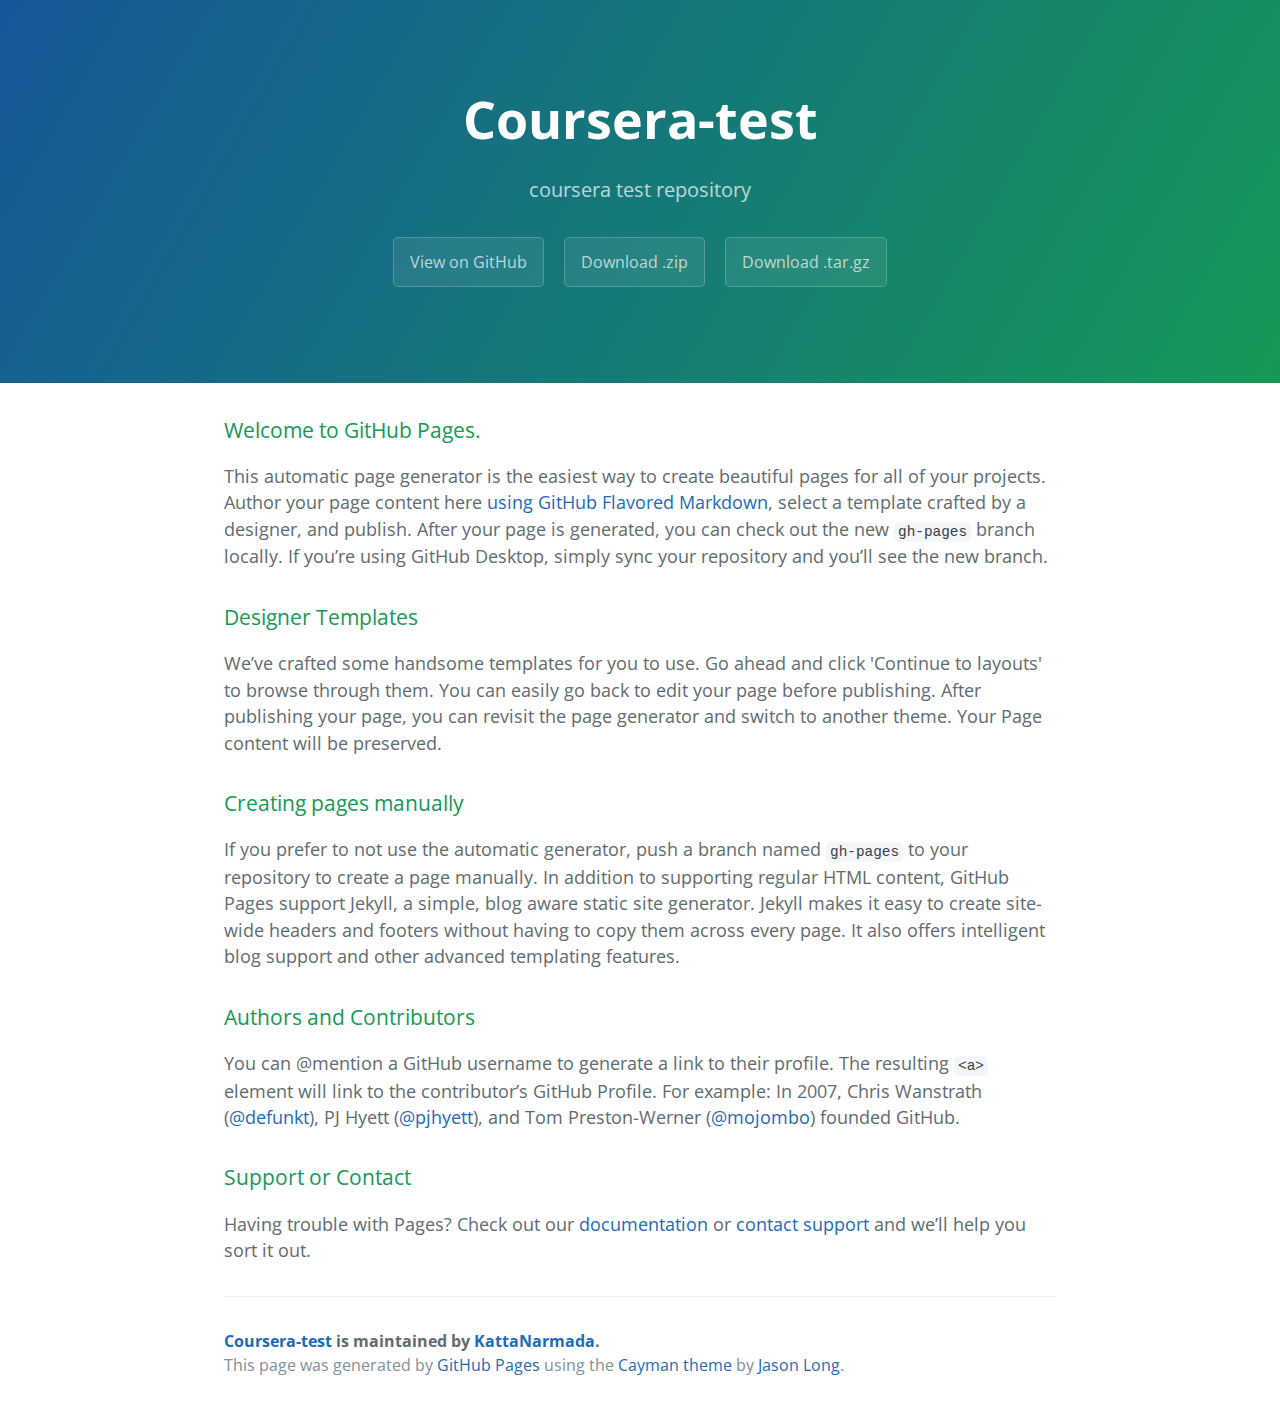
<file: index.html>
<!DOCTYPE html>
<html lang="en-us">
  <head>
    <meta charset="UTF-8">
    <title>Coursera-test by KattaNarmada</title>
    <meta name="viewport" content="width=device-width, initial-scale=1">
    <link rel="stylesheet" type="text/css" href="stylesheets/normalize.css" media="screen">
    <link href='https://fonts.googleapis.com/css?family=Open+Sans:400,700' rel='stylesheet' type='text/css'>
    <link rel="stylesheet" type="text/css" href="stylesheets/stylesheet.css" media="screen">
    <link rel="stylesheet" type="text/css" href="stylesheets/github-light.css" media="screen">
  </head>
  <body>
    <section class="page-header">
      <h1 class="project-name">Coursera-test</h1>
      <h2 class="project-tagline">coursera test repository</h2>
      <a href="https://github.com/KattaNarmada/coursera-test" class="btn">View on GitHub</a>
      <a href="https://github.com/KattaNarmada/coursera-test/zipball/master" class="btn">Download .zip</a>
      <a href="https://github.com/KattaNarmada/coursera-test/tarball/master" class="btn">Download .tar.gz</a>
    </section>

    <section class="main-content">
      <h3>
<a id="welcome-to-github-pages" class="anchor" href="#welcome-to-github-pages" aria-hidden="true"><span aria-hidden="true" class="octicon octicon-link"></span></a>Welcome to GitHub Pages.</h3>
<p>This automatic page generator is the easiest way to create beautiful pages for all of your projects. Author your page content here <a href="https://guides.github.com/features/mastering-markdown/">using GitHub Flavored Markdown</a>, select a template crafted by a designer, and publish. After your page is generated, you can check out the new <code>gh-pages</code> branch locally. If you’re using GitHub Desktop, simply sync your repository and you’ll see the new branch.</p>
<h3>
<a id="designer-templates" class="anchor" href="#designer-templates" aria-hidden="true"><span aria-hidden="true" class="octicon octicon-link"></span></a>Designer Templates</h3>
<p>We’ve crafted some handsome templates for you to use. Go ahead and click 'Continue to layouts' to browse through them. You can easily go back to edit your page before publishing. After publishing your page, you can revisit the page generator and switch to another theme. Your Page content will be preserved.</p>
<h3>
<a id="creating-pages-manually" class="anchor" href="#creating-pages-manually" aria-hidden="true"><span aria-hidden="true" class="octicon octicon-link"></span></a>Creating pages manually</h3>
<p>If you prefer to not use the automatic generator, push a branch named <code>gh-pages</code> to your repository to create a page manually. In addition to supporting regular HTML content, GitHub Pages support Jekyll, a simple, blog aware static site generator. Jekyll makes it easy to create site-wide headers and footers without having to copy them across every page. It also offers intelligent blog support and other advanced templating features.</p>
<h3>
<a id="authors-and-contributors" class="anchor" href="#authors-and-contributors" aria-hidden="true"><span aria-hidden="true" class="octicon octicon-link"></span></a>Authors and Contributors</h3>
<p>You can @mention a GitHub username to generate a link to their profile. The resulting <code>&lt;a&gt;</code> element will link to the contributor’s GitHub Profile. For example: In 2007, Chris Wanstrath (<a class="user-mention" data-hovercard-type="user" data-hovercard-url="/users/defunkt/hovercard" data-octo-click="hovercard-link-click" data-octo-dimensions="link_type:self" href="https://github.com/defunkt">@defunkt</a>), PJ Hyett (<a class="user-mention" data-hovercard-type="user" data-hovercard-url="/users/pjhyett/hovercard" data-octo-click="hovercard-link-click" data-octo-dimensions="link_type:self" href="https://github.com/pjhyett">@pjhyett</a>), and Tom Preston-Werner (<a class="user-mention" data-hovercard-type="user" data-hovercard-url="/users/mojombo/hovercard" data-octo-click="hovercard-link-click" data-octo-dimensions="link_type:self" href="https://github.com/mojombo">@mojombo</a>) founded GitHub.</p>
<h3>
<a id="support-or-contact" class="anchor" href="#support-or-contact" aria-hidden="true"><span aria-hidden="true" class="octicon octicon-link"></span></a>Support or Contact</h3>
<p>Having trouble with Pages? Check out our <a href="https://help.github.com/pages">documentation</a> or <a href="https://github.com/contact">contact support</a> and we’ll help you sort it out.</p>

      <footer class="site-footer">
        <span class="site-footer-owner"><a href="https://github.com/KattaNarmada/coursera-test">Coursera-test</a> is maintained by <a href="https://github.com/KattaNarmada">KattaNarmada</a>.</span>

        <span class="site-footer-credits">This page was generated by <a href="https://pages.github.com">GitHub Pages</a> using the <a href="https://github.com/jasonlong/cayman-theme">Cayman theme</a> by <a href="https://twitter.com/jasonlong">Jason Long</a>.</span>
      </footer>

    </section>

  
  </body>
</html>
</file>
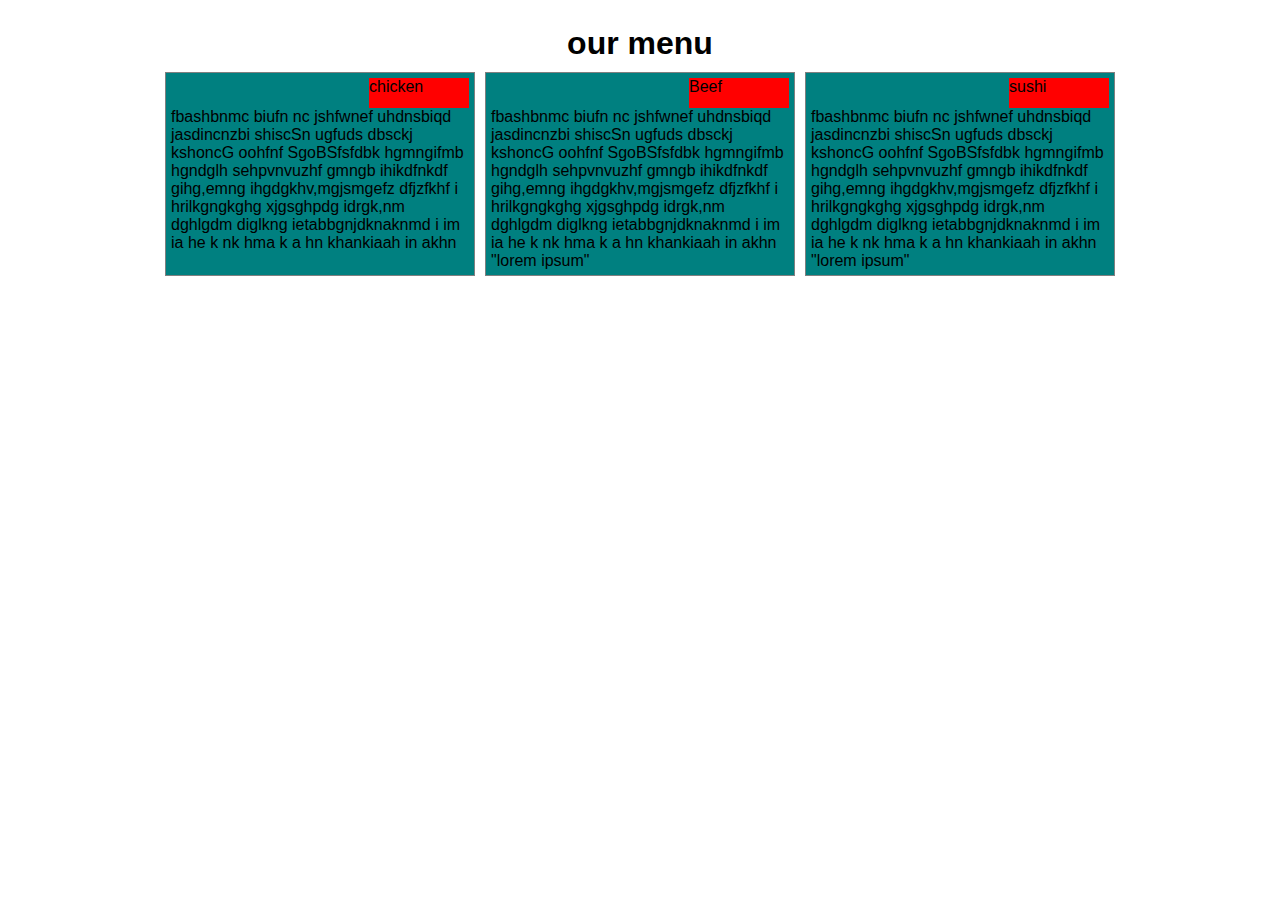
<file: site/index.html>
<!DOCTYPE html>
<!-- saved from url=(0050)https://kattanarmada.github.io/coursera-test/site/ -->
<html><head><meta http-equiv="Content-Type" content="text/html; charset=UTF-8">
	
	<title>Assignment1</title>
	<meta name="viewport" content="width=device-width,initial-scale=1.0">
	<link rel="stylesheet" href="index.css">
</head>
<body>
	<div class="wrapper">
	<header>
		<h1>our menu</h1></header>
	<section class="coloumns">
	<div class="box">
		<p id="p1">chicken</p>
		<p id="first"> fbashbnmc biufn nc jshfwnef uhdnsbiqd jasdincnzbi shiscSn ugfuds  dbsckj kshoncG oohfnf SgoBSfsfdbk hgmngifmb hgndglh sehpvnvuzhf gmngb ihikdfnkdf gihg,emng ihgdgkhv,mgjsmgefz dfjzfkhf i hrilkgngkghg xjgsghpdg idrgk,nm dghlgdm diglkng ietabbgnjdknaknmd i  im ia he k  nk hma k a hn khankiaah  in akhn</p>
	</div>
	<div class="box">
		<p id="p2">Beef</p>
		<p id="second">
			fbashbnmc biufn nc jshfwnef uhdnsbiqd jasdincnzbi shiscSn ugfuds  dbsckj kshoncG oohfnf SgoBSfsfdbk hgmngifmb hgndglh sehpvnvuzhf gmngb ihikdfnkdf gihg,emng ihgdgkhv,mgjsmgefz dfjzfkhf i hrilkgngkghg xjgsghpdg idrgk,nm dghlgdm diglkng ietabbgnjdknaknmd i  im ia he k  nk hma k a hn khankiaah  in akhn "lorem ipsum"
		</p>
	</div>
	<div class="box">
		<p id="p3">sushi</p>
		<p id="third">
			fbashbnmc biufn nc jshfwnef uhdnsbiqd jasdincnzbi shiscSn ugfuds  dbsckj kshoncG oohfnf SgoBSfsfdbk hgmngifmb hgndglh sehpvnvuzhf gmngb ihikdfnkdf gihg,emng ihgdgkhv,mgjsmgefz dfjzfkhf i hrilkgngkghg xjgsghpdg idrgk,nm dghlgdm diglkng ietabbgnjdknaknmd i  im ia he k  nk hma k a hn khankiaah  in akhn "lorem ipsum"
		</p>
	</div>
</section>
</div>
</body></html>
</file>
<file: stylesheets/stylesheet.css>
* {
  box-sizing: border-box; }

body {
  padding: 0;
  margin: 0;
  font-family: "Open Sans", "Helvetica Neue", Helvetica, Arial, sans-serif;
  font-size: 16px;
  line-height: 1.5;
  color: #606c71; }

a {
  color: #1e6bb8;
  text-decoration: none; }
  a:hover {
    text-decoration: underline; }

.btn {
  display: inline-block;
  margin-bottom: 1rem;
  color: rgba(255, 255, 255, 0.7);
  background-color: rgba(255, 255, 255, 0.08);
  border-color: rgba(255, 255, 255, 0.2);
  border-style: solid;
  border-width: 1px;
  border-radius: 0.3rem;
  transition: color 0.2s, background-color 0.2s, border-color 0.2s; }
  .btn + .btn {
    margin-left: 1rem; }

.btn:hover {
  color: rgba(255, 255, 255, 0.8);
  text-decoration: none;
  background-color: rgba(255, 255, 255, 0.2);
  border-color: rgba(255, 255, 255, 0.3); }

@media screen and (min-width: 64em) {
  .btn {
    padding: 0.75rem 1rem; } }

@media screen and (min-width: 42em) and (max-width: 64em) {
  .btn {
    padding: 0.6rem 0.9rem;
    font-size: 0.9rem; } }

@media screen and (max-width: 42em) {
  .btn {
    display: block;
    width: 100%;
    padding: 0.75rem;
    font-size: 0.9rem; }
    .btn + .btn {
      margin-top: 1rem;
      margin-left: 0; } }

.page-header {
  color: #fff;
  text-align: center;
  background-color: #159957;
  background-image: linear-gradient(120deg, #155799, #159957); }

@media screen and (min-width: 64em) {
  .page-header {
    padding: 5rem 6rem; } }

@media screen and (min-width: 42em) and (max-width: 64em) {
  .page-header {
    padding: 3rem 4rem; } }

@media screen and (max-width: 42em) {
  .page-header {
    padding: 2rem 1rem; } }

.project-name {
  margin-top: 0;
  margin-bottom: 0.1rem; }

@media screen and (min-width: 64em) {
  .project-name {
    font-size: 3.25rem; } }

@media screen and (min-width: 42em) and (max-width: 64em) {
  .project-name {
    font-size: 2.25rem; } }

@media screen and (max-width: 42em) {
  .project-name {
    font-size: 1.75rem; } }

.project-tagline {
  margin-bottom: 2rem;
  font-weight: normal;
  opacity: 0.7; }

@media screen and (min-width: 64em) {
  .project-tagline {
    font-size: 1.25rem; } }

@media screen and (min-width: 42em) and (max-width: 64em) {
  .project-tagline {
    font-size: 1.15rem; } }

@media screen and (max-width: 42em) {
  .project-tagline {
    font-size: 1rem; } }

.main-content :first-child {
  margin-top: 0; }
.main-content img {
  max-width: 100%; }
.main-content h1, .main-content h2, .main-content h3, .main-content h4, .main-content h5, .main-content h6 {
  margin-top: 2rem;
  margin-bottom: 1rem;
  font-weight: normal;
  color: #159957; }
.main-content p {
  margin-bottom: 1em; }
.main-content code {
  padding: 2px 4px;
  font-family: Consolas, "Liberation Mono", Menlo, Courier, monospace;
  font-size: 0.9rem;
  color: #383e41;
  background-color: #f3f6fa;
  border-radius: 0.3rem; }
.main-content pre {
  padding: 0.8rem;
  margin-top: 0;
  margin-bottom: 1rem;
  font: 1rem Consolas, "Liberation Mono", Menlo, Courier, monospace;
  color: #567482;
  word-wrap: normal;
  background-color: #f3f6fa;
  border: solid 1px #dce6f0;
  border-radius: 0.3rem; }
  .main-content pre > code {
    padding: 0;
    margin: 0;
    font-size: 0.9rem;
    color: #567482;
    word-break: normal;
    white-space: pre;
    background: transparent;
    border: 0; }
.main-content .highlight {
  margin-bottom: 1rem; }
  .main-content .highlight pre {
    margin-bottom: 0;
    word-break: normal; }
.main-content .highlight pre, .main-content pre {
  padding: 0.8rem;
  overflow: auto;
  font-size: 0.9rem;
  line-height: 1.45;
  border-radius: 0.3rem; }
.main-content pre code, .main-content pre tt {
  display: inline;
  max-width: initial;
  padding: 0;
  margin: 0;
  overflow: initial;
  line-height: inherit;
  word-wrap: normal;
  background-color: transparent;
  border: 0; }
  .main-content pre code:before, .main-content pre code:after, .main-content pre tt:before, .main-content pre tt:after {
    content: normal; }
.main-content ul, .main-content ol {
  margin-top: 0; }
.main-content blockquote {
  padding: 0 1rem;
  margin-left: 0;
  color: #819198;
  border-left: 0.3rem solid #dce6f0; }
  .main-content blockquote > :first-child {
    margin-top: 0; }
  .main-content blockquote > :last-child {
    margin-bottom: 0; }
.main-content table {
  display: block;
  width: 100%;
  overflow: auto;
  word-break: normal;
  word-break: keep-all; }
  .main-content table th {
    font-weight: bold; }
  .main-content table th, .main-content table td {
    padding: 0.5rem 1rem;
    border: 1px solid #e9ebec; }
.main-content dl {
  padding: 0; }
  .main-content dl dt {
    padding: 0;
    margin-top: 1rem;
    font-size: 1rem;
    font-weight: bold; }
  .main-content dl dd {
    padding: 0;
    margin-bottom: 1rem; }
.main-content hr {
  height: 2px;
  padding: 0;
  margin: 1rem 0;
  background-color: #eff0f1;
  border: 0; }

@media screen and (min-width: 64em) {
  .main-content {
    max-width: 64rem;
    padding: 2rem 6rem;
    margin: 0 auto;
    font-size: 1.1rem; } }

@media screen and (min-width: 42em) and (max-width: 64em) {
  .main-content {
    padding: 2rem 4rem;
    font-size: 1.1rem; } }

@media screen and (max-width: 42em) {
  .main-content {
    padding: 2rem 1rem;
    font-size: 1rem; } }

.site-footer {
  padding-top: 2rem;
  margin-top: 2rem;
  border-top: solid 1px #eff0f1; }

.site-footer-owner {
  display: block;
  font-weight: bold; }

.site-footer-credits {
  color: #819198; }

@media screen and (min-width: 64em) {
  .site-footer {
    font-size: 1rem; } }

@media screen and (min-width: 42em) and (max-width: 64em) {
  .site-footer {
    font-size: 1rem; } }

@media screen and (max-width: 42em) {
  .site-footer {
    font-size: 0.9rem; } }
</file>
<file: stylesheets/github-light.css>
/*!
 * GitHub Light v0.4.1
 * Copyright (c) 2012 - 2017 GitHub, Inc.
 * Licensed under MIT (https://github.com/primer/github-syntax-theme-generator/blob/master/LICENSE)
 */

.pl-c /* comment, punctuation.definition.comment, string.comment */ {
  color: #6a737d;
}

.pl-c1 /* constant, entity.name.constant, variable.other.constant, variable.language, support, meta.property-name, support.constant, support.variable, meta.module-reference, markup.raw, meta.diff.header, meta.output */,
.pl-s .pl-v /* string variable */ {
  color: #005cc5;
}

.pl-e /* entity */,
.pl-en /* entity.name */ {
  color: #6f42c1;
}

.pl-smi /* variable.parameter.function, storage.modifier.package, storage.modifier.import, storage.type.java, variable.other */,
.pl-s .pl-s1 /* string source */ {
  color: #24292e;
}

.pl-ent /* entity.name.tag, markup.quote */ {
  color: #22863a;
}

.pl-k /* keyword, storage, storage.type */ {
  color: #d73a49;
}

.pl-s /* string */,
.pl-pds /* punctuation.definition.string, source.regexp, string.regexp.character-class */,
.pl-s .pl-pse .pl-s1 /* string punctuation.section.embedded source */,
.pl-sr /* string.regexp */,
.pl-sr .pl-cce /* string.regexp constant.character.escape */,
.pl-sr .pl-sre /* string.regexp source.ruby.embedded */,
.pl-sr .pl-sra /* string.regexp string.regexp.arbitrary-repitition */ {
  color: #032f62;
}

.pl-v /* variable */,
.pl-smw /* sublimelinter.mark.warning */ {
  color: #e36209;
}

.pl-bu /* invalid.broken, invalid.deprecated, invalid.unimplemented, message.error, brackethighlighter.unmatched, sublimelinter.mark.error */ {
  color: #b31d28;
}

.pl-ii /* invalid.illegal */ {
  color: #fafbfc;
  background-color: #b31d28;
}

.pl-c2 /* carriage-return */ {
  color: #fafbfc;
  background-color: #d73a49;
}

.pl-c2::before /* carriage-return */ {
  content: "^M";
}

.pl-sr .pl-cce /* string.regexp constant.character.escape */ {
  font-weight: bold;
  color: #22863a;
}

.pl-ml /* markup.list */ {
  color: #735c0f;
}

.pl-mh /* markup.heading */,
.pl-mh .pl-en /* markup.heading entity.name */,
.pl-ms /* meta.separator */ {
  font-weight: bold;
  color: #005cc5;
}

.pl-mi /* markup.italic */ {
  font-style: italic;
  color: #24292e;
}

.pl-mb /* markup.bold */ {
  font-weight: bold;
  color: #24292e;
}

.pl-md /* markup.deleted, meta.diff.header.from-file, punctuation.definition.deleted */ {
  color: #b31d28;
  background-color: #ffeef0;
}

.pl-mi1 /* markup.inserted, meta.diff.header.to-file, punctuation.definition.inserted */ {
  color: #22863a;
  background-color: #f0fff4;
}

.pl-mc /* markup.changed, punctuation.definition.changed */ {
  color: #e36209;
  background-color: #ffebda;
}

.pl-mi2 /* markup.ignored, markup.untracked */ {
  color: #f6f8fa;
  background-color: #005cc5;
}

.pl-mdr /* meta.diff.range */ {
  font-weight: bold;
  color: #6f42c1;
}

.pl-ba /* brackethighlighter.tag, brackethighlighter.curly, brackethighlighter.round, brackethighlighter.square, brackethighlighter.angle, brackethighlighter.quote */ {
  color: #586069;
}

.pl-sg /* sublimelinter.gutter-mark */ {
  color: #959da5;
}

.pl-corl /* constant.other.reference.link, string.other.link */ {
  text-decoration: underline;
  color: #032f62;
}
</file>
<file: site/index.css>
*{ margin: 0;
	padding: 0;
	box-sizing: border-box;
}

body{
    font-family: 'Arial',sans-serif;
}
.wrapper{
	padding: 5px;
	max-width: 960px;
	width: 95%;
	margin: 20px auto;
}

header{
	padding: 0 15px;
	text-align: center;
}
.coloumns{
	display: flex;
	flex-flow: row wrap;
	justify-content: center;
	margin: 5px 0;
}

.box{
	flex: 1;
	border: 1px solid gray;
	margin: 5px;
	padding: 5px;
	background-color: teal;
}

.box:first-child{
	margin-left: 0;
}

.box:last-child{
   margin-right: 0;
}
#p1,#p2,#p3 {
	width: 100px;
	height: 30px;
	border-right: 0px;
	background-size: 5px;
	background-color: red;
	float:right;
	border-right-right: 0px;
	border-top-top: 0px;
}
#first,#second,#third{
	float: left;
}

@media screen and (max-width: 991px) and (min-width: 768){
	.coloumns .box{
		margin-bottom: 5px;
		flex-basis: 40%;
      }
    .coloumns .box:nth-last-child(2){
			margin-right: 0;
	}
}
@media screen and (max-width: 992px){
	.coloumns .box:last-child{
		flex-basis: 100%;
		margin: 0;
}
}
@media screen and (max-width: 767px){
	.coloumns .box{
		flex-basis: 100%;
		margin: 0 0 5px 0;
	}
}
</file>
